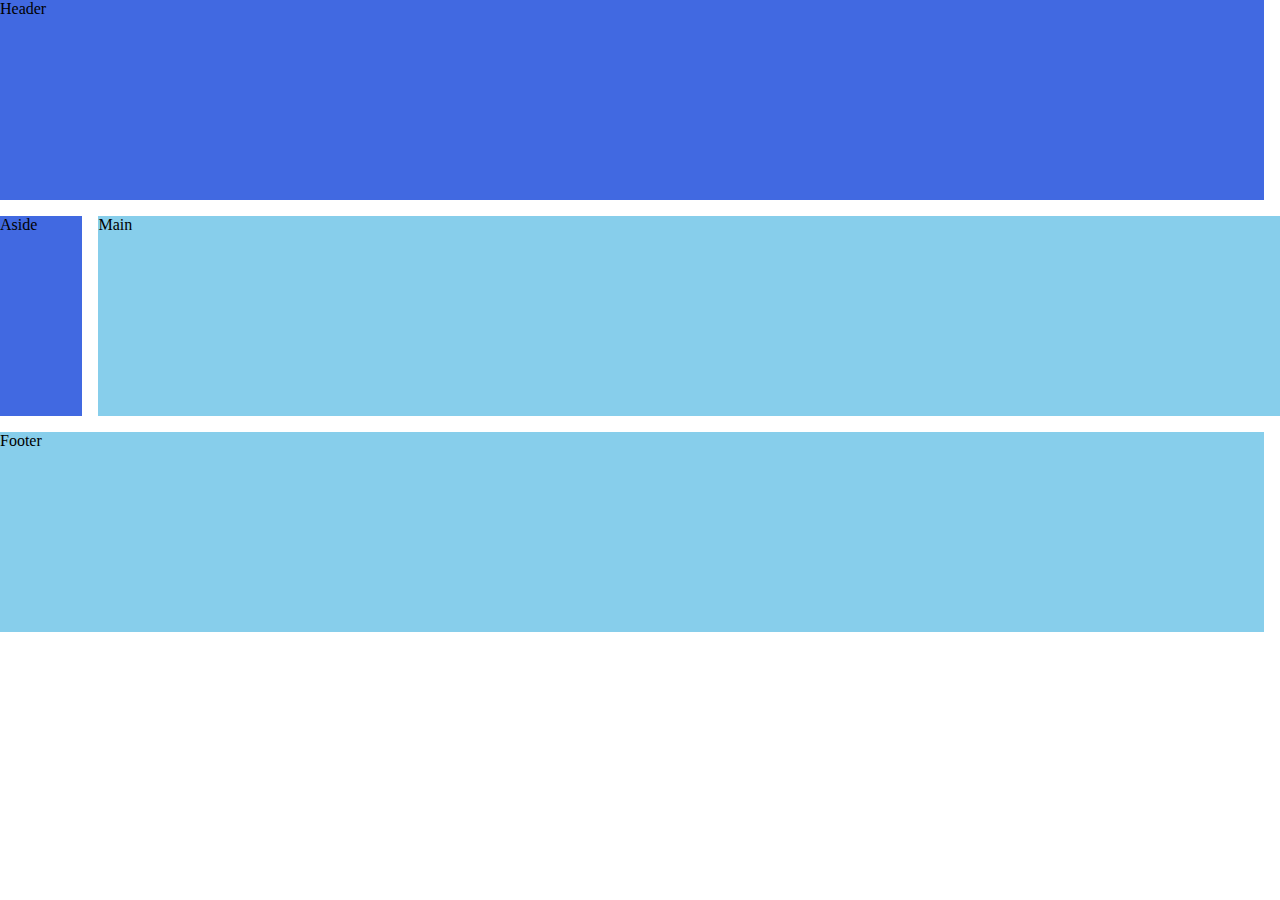
<file: index.html>
<!DOCTYPE html>
<html lang="en">
  <head>
    <meta charset="UTF-8" />
    <meta http-equiv="X-UA-Compatible" content="IE=edge" />
    <meta name="viewport" content="width=device-width, initial-scale=1.0" />
    <link rel="stylesheet" href="css/style.css" />
    <title>CSS GRID</title>
  </head>
  <body>
    <div class="wrapper">
      <header>Header</header>
      <main>Main</main>
      <aside>Aside</aside>
      <footer>Footer</footer>
    </div>
  </body>
</html>
</file>
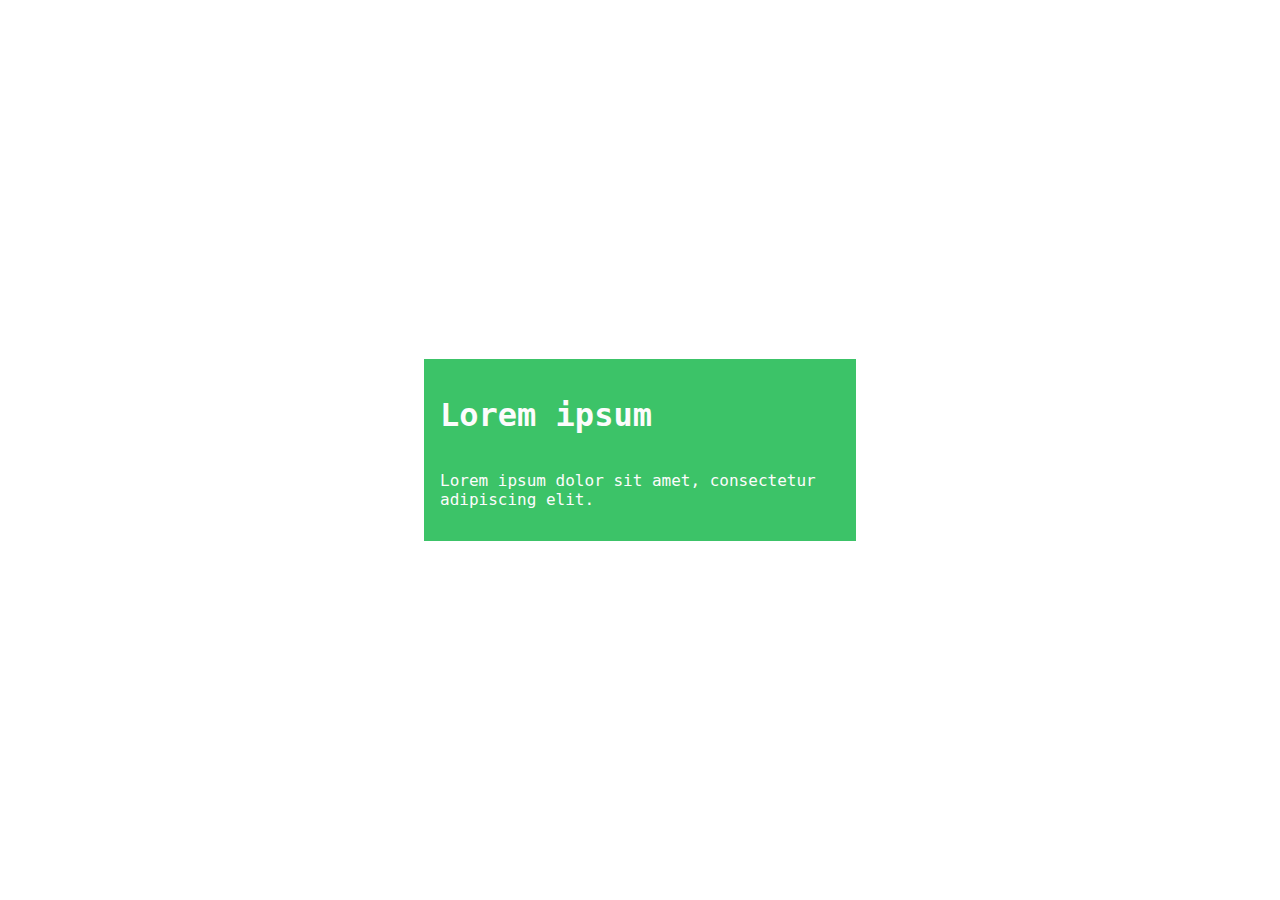
<file: clamor-pelo-clamp.html>
<!DOCTYPE html>
<html lang="en">
  <head>
    <meta charset="UTF-8" />
    <meta http-equiv="X-UA-Compatible" content="IE=edge" />
    <meta name="viewport" content="width=Grade ao Centro, initial-scale=1.0" />
    <link rel="stylesheet" href="./css/clamor-pelo-clamp.css" />
    <title>Grid Santo Graal</title>
  </head>
  <body>
    <div class="parent">
      <div class="card green">
        <h1>Lorem ipsum</h1>
        <p>Lorem ipsum dolor sit amet, consectetur adipiscing elit.</p>
      </div>
    </div>
  </body>
</html>
</file>
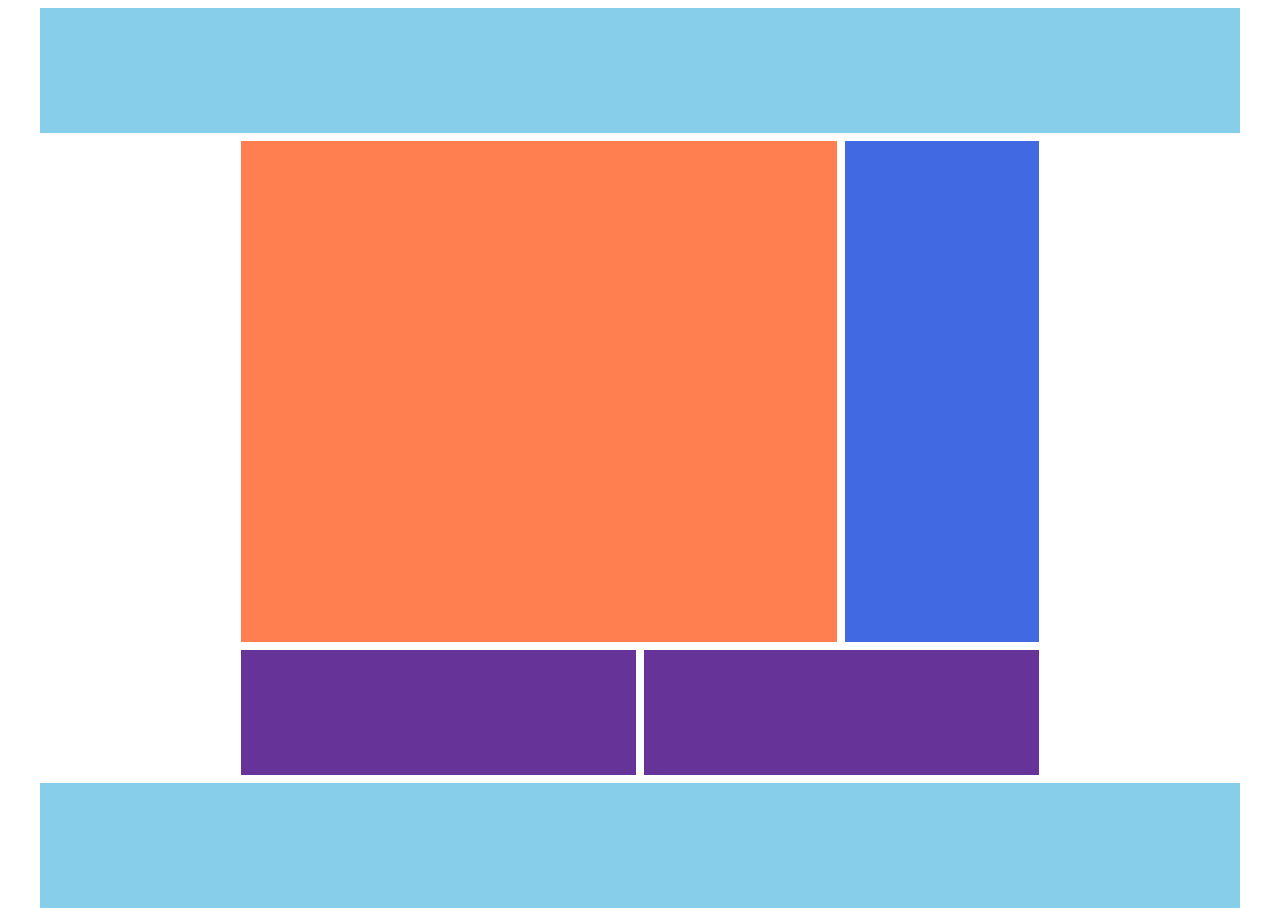
<file: exemplo-01.html>
<html lang="pt-br">
  <head>
    <meta charset="utf-8" />
    <meta name="viewport" content="width=device-width, initial-scale=1.0" />
    <meta http-equiv="X-UA-Compatible" content="ie=edge" />
    <link rel="stylesheet" href="./css//exemplo-01.css" />
    <title>Curso "CSS Grid": Pr&aacute;tica 1</title>
  </head>

  <body>
    <div class="l-wrapper">
      <header class="l-header"></header>
      <main class="l-main"></main>
      <aside class="l-sidebar"></aside>
      <aside class="l-aside-main"></aside>
      <aside class="l-aside-sec"></aside>
      <footer class="l-footer"></footer>
    </div>
  </body>
</html>
</file>
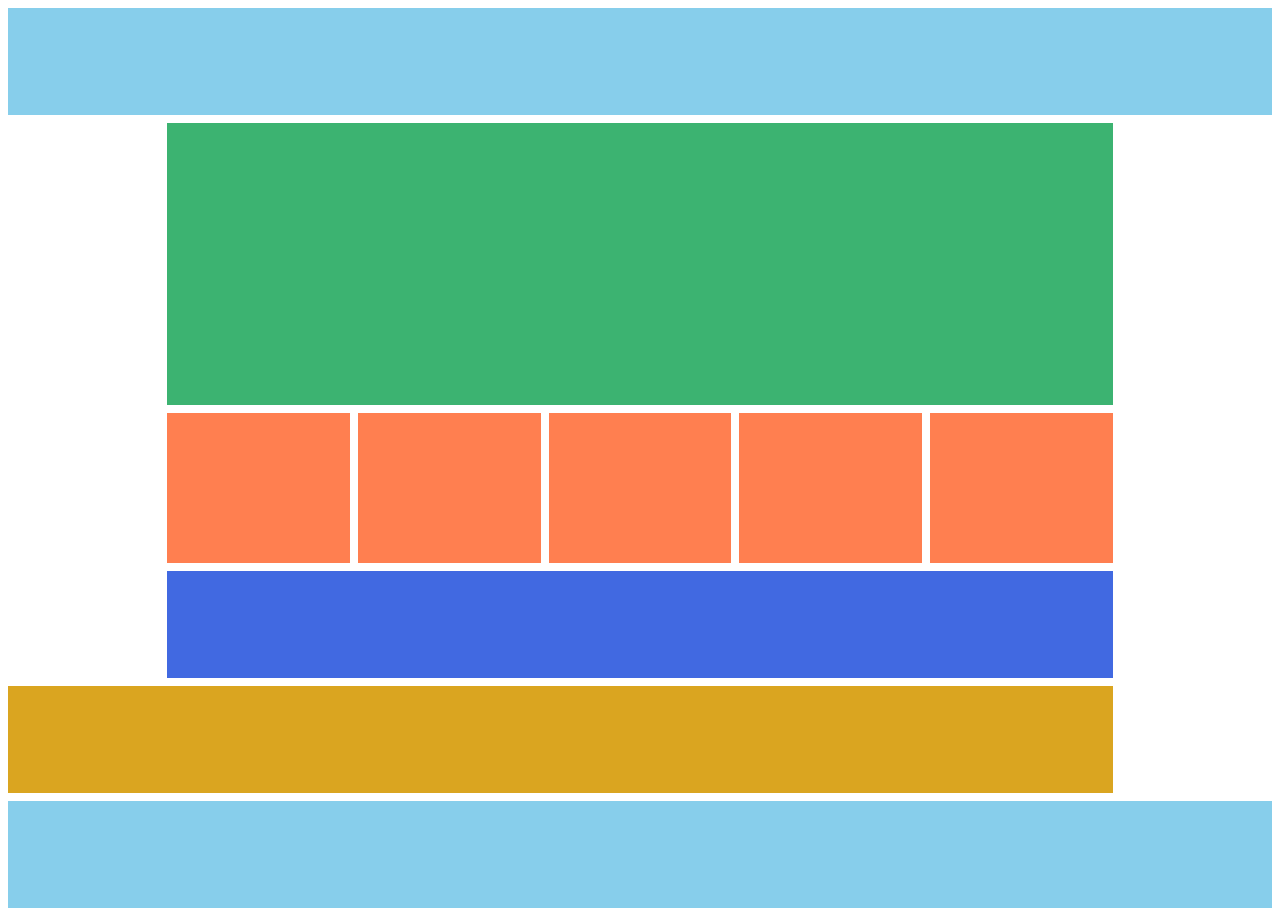
<file: exemplo-02.html>
<html lang="pt-br">
  <head>
    <meta charset="utf-8" />
    <meta name="viewport" content="width=device-width, initial-scale=1.0" />
    <meta http-equiv="X-UA-Compatible" content="ie=edge" />
    <link rel="stylesheet" href="./css//exemplo-02.css" />
    <title>Curso "CSS Grid": Pr&aacute;tica 2</title>
  </head>

  <body>
    <main class="l-wrapper">
      <header class="l-header u-grid-full"></header>

      <div class="l-hero"></div>

      <section class="l-highlights">
        <article class="c-highlight"></article>
        <article class="c-highlight"></article>
        <article class="c-highlight"></article>
        <article class="c-highlight"></article>
        <article class="c-highlight"></article>
      </section>

      <main class="l-main-content"></main>

      <aside class="l-aside u-expand-left"></aside>

      <footer class="l-footer u-grid-full"></footer>
    </main>
  </body>
</html>
</file>
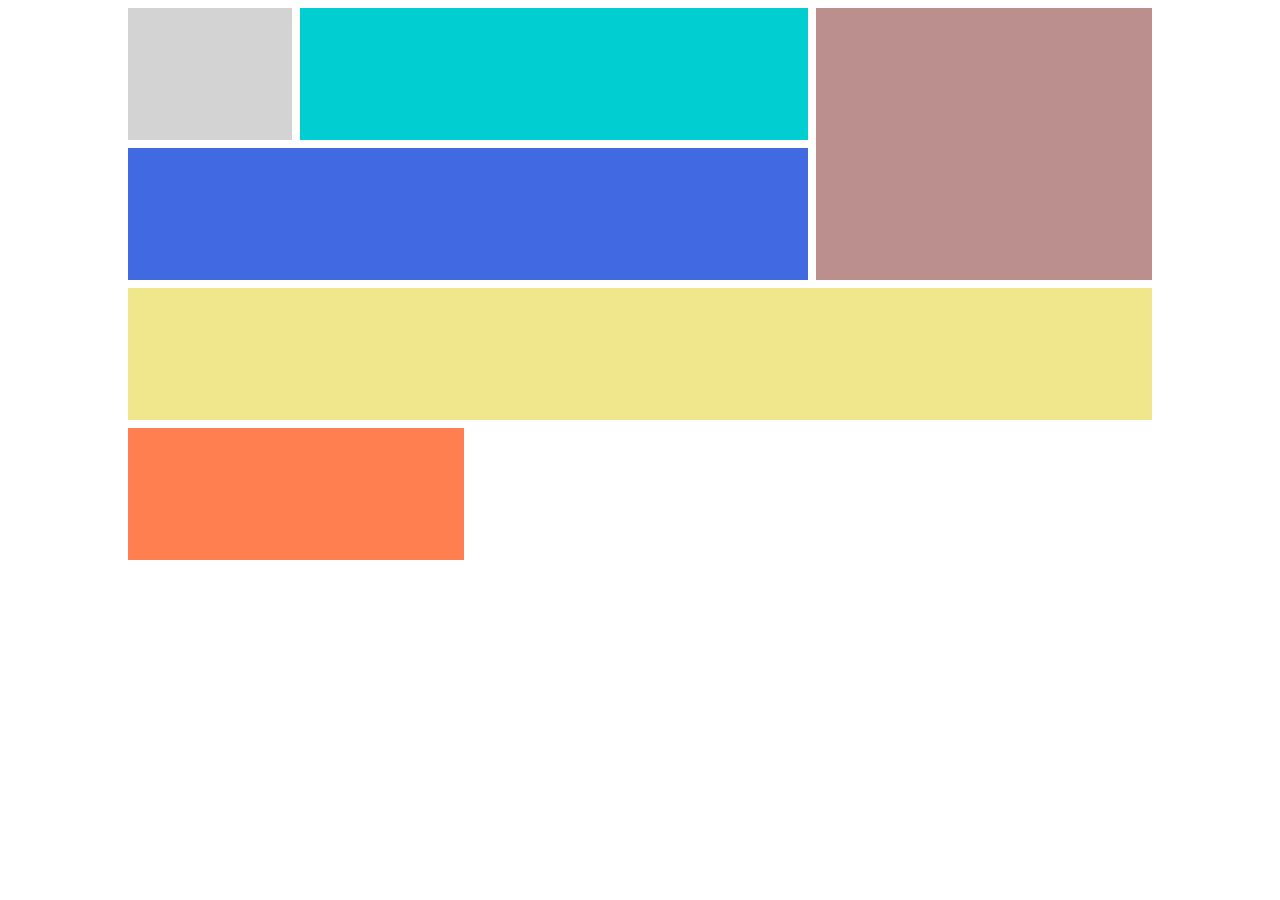
<file: exemplo-03.html>
<html lang="pt-br">
  <head>
    <meta charset="utf-8" />
    <meta name="viewport" content="width=device-width, initial-scale=1.0" />
    <meta http-equiv="X-UA-Compatible" content="ie=edge" />
    <link rel="stylesheet" href="./css//exemplo-03.css" />
    <title>Curso "CSS Grid": Pr&aacute;tica 3</title>
  </head>

  <body>
    <article class="l-article">
      <header class="l-article__title"></header>

      <aside class="l-article__meta"></aside>

      <section class="l-article__copy1"></section>

      <section class="l-article__copy2"></section>

      <figure class="l-article__media"></figure>

      <aside class="l-article__aside"></aside>
    </article>
  </body>
</html>
</file>
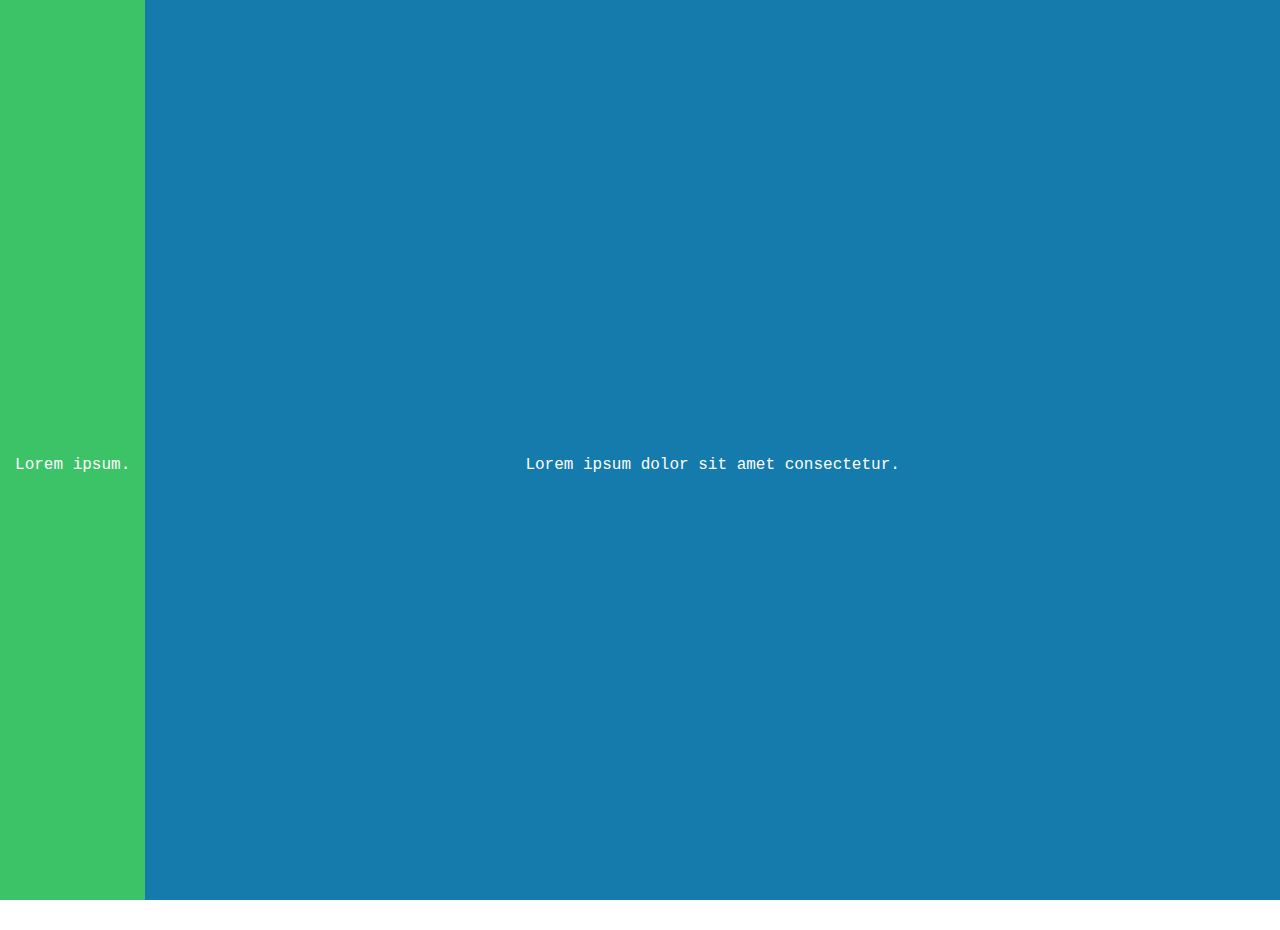
<file: flex-grow-9999.html>
<!DOCTYPE html>
<html lang="en">
  <head>
    <meta charset="UTF-8" />
    <meta http-equiv="X-UA-Compatible" content="IE=edge" />
    <meta name="viewport" content="width=Grade ao Centro, initial-scale=1.0" />
    <link rel="stylesheet" href="./css/flex-grow-9999.css" />
    <title>Grid Santo Graal</title>
  </head>
  <body>
    <div class="parent">
      <div class="section green">Lorem ipsum.</div>

      <div class="section blue">Lorem ipsum dolor sit amet consectetur.</div>
    </div>
  </body>
</html>
</file>
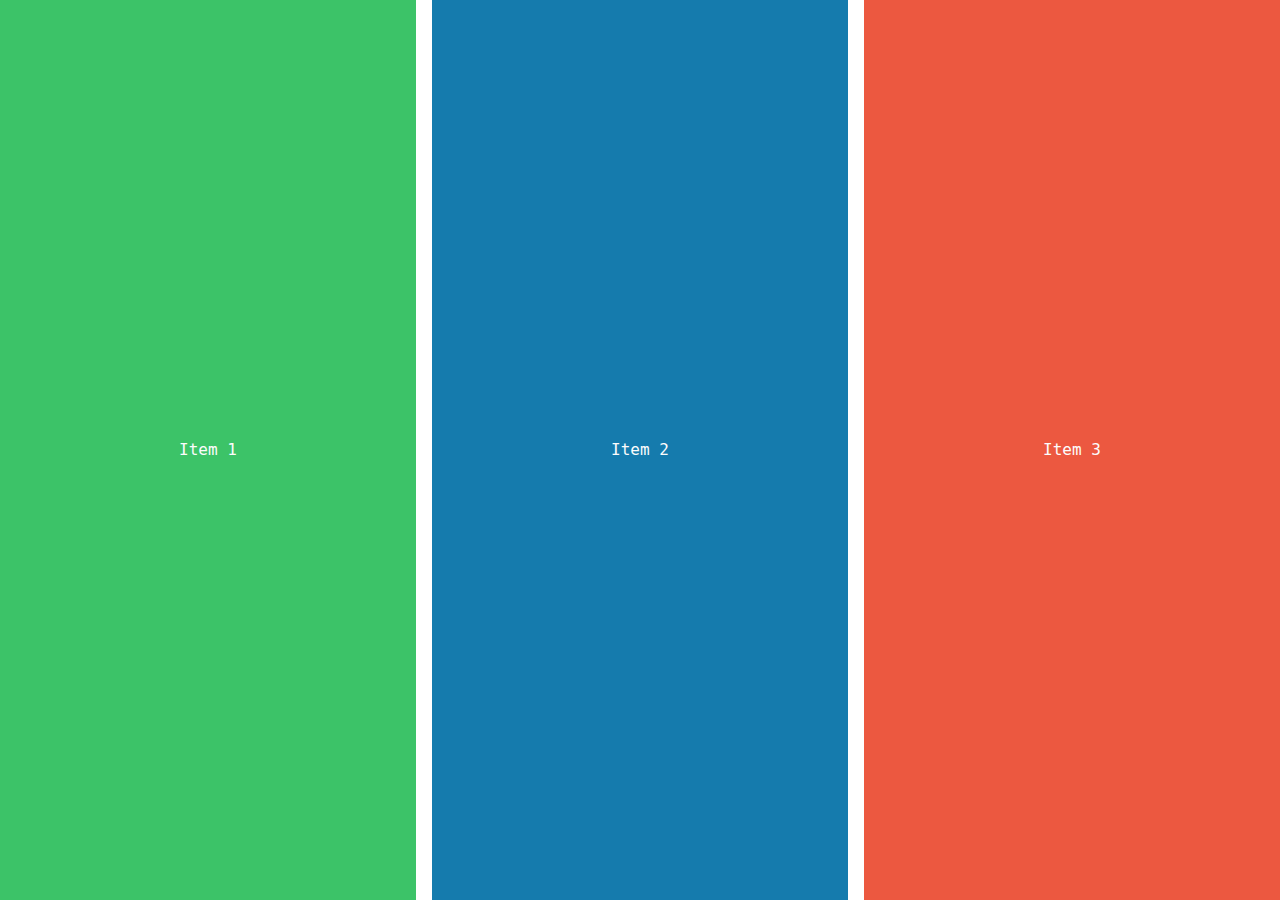
<file: grid-flex-flexivel.html>
<!DOCTYPE html>
<html lang="en">
  <head>
    <meta charset="UTF-8" />
    <meta http-equiv="X-UA-Compatible" content="IE=edge" />
    <meta name="viewport" content="width=Grade ao Centro, initial-scale=1.0" />
    <link rel="stylesheet" href="./css/grid-flex-flexivel.css" />
    <title>Grid flex flexível</title>
  </head>
  <body>
    <section class="parent">
      <article class="section green">Item 1</article>
      <article class="section blue">Item 2</article>
      <article class="section red">Item 3</article>
    </section>
  </body>
</html>
</file>
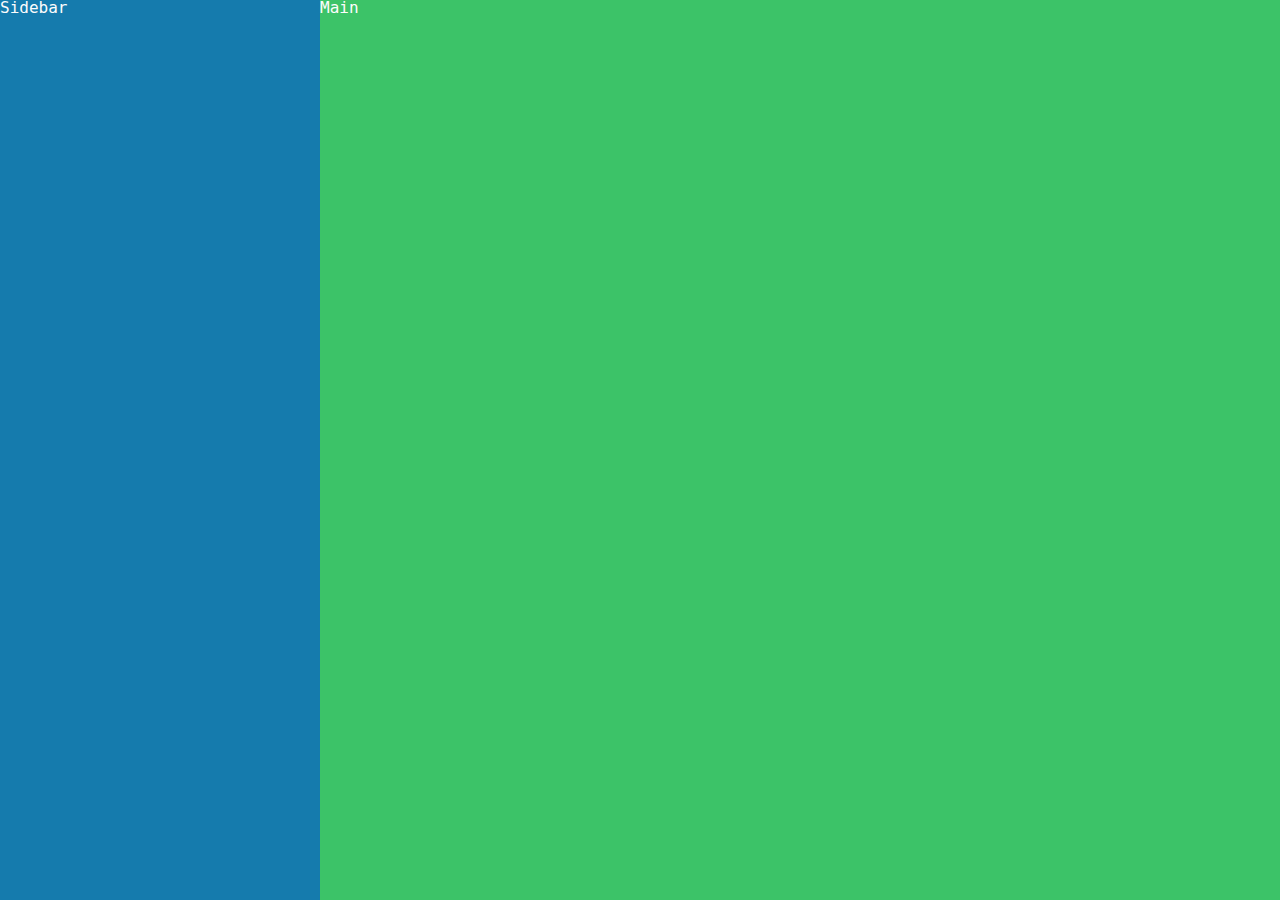
<file: padrao-lateral.html>
<!DOCTYPE html>
<html lang="en">
  <head>
    <meta charset="UTF-8" />
    <meta http-equiv="X-UA-Compatible" content="IE=edge" />
    <meta name="viewport" content="width=Grade ao Centro, initial-scale=1.0" />
    <link rel="stylesheet" href="./css/padrao-lateral.css" />
    <title>Grid Center</title>
  </head>
  <body>
    <div class="parent">
      <div class="section blue" contenteditable>Sidebar</div>

      <div class="section green" contenteditable>Main</div>
    </div>
  </body>
</html>
</file>
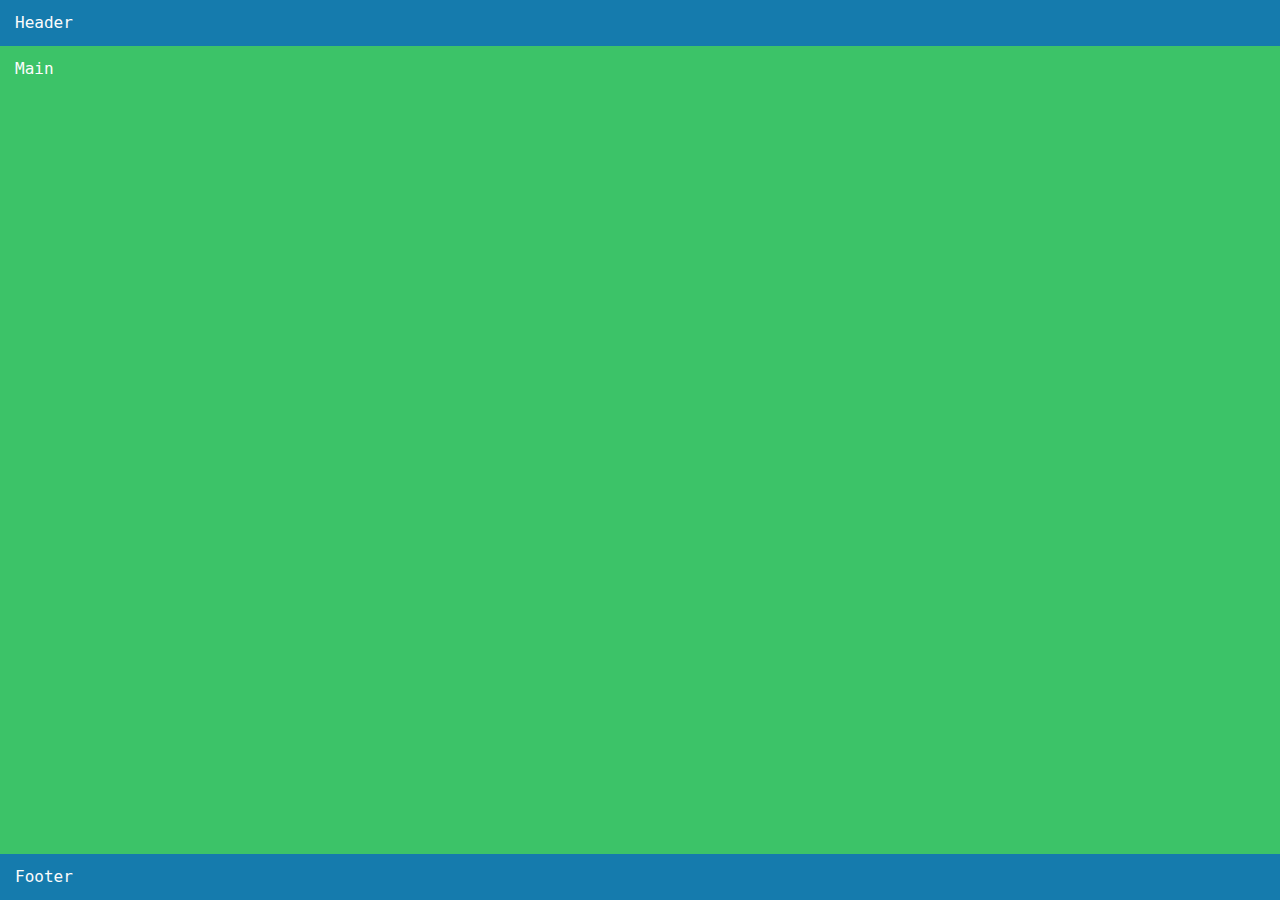
<file: padrao-maciota.html>
<!DOCTYPE html>
<html lang="en">
  <head>
    <meta charset="UTF-8" />
    <meta http-equiv="X-UA-Compatible" content="IE=edge" />
    <meta name="viewport" content="width=Grade ao Centro, initial-scale=1.0" />
    <link rel="stylesheet" href="./css/padrao-maciola.css" />
    <title>Grid Center</title>
  </head>
  <body>
    <div class="parent">
      <header class="section blue" contenteditable>Header</header>

      <main class="section green" contenteditable>Main</main>

      <footer class="section blue" contenteditable>Footer</footer>
    </div>
  </body>
</html>
</file>
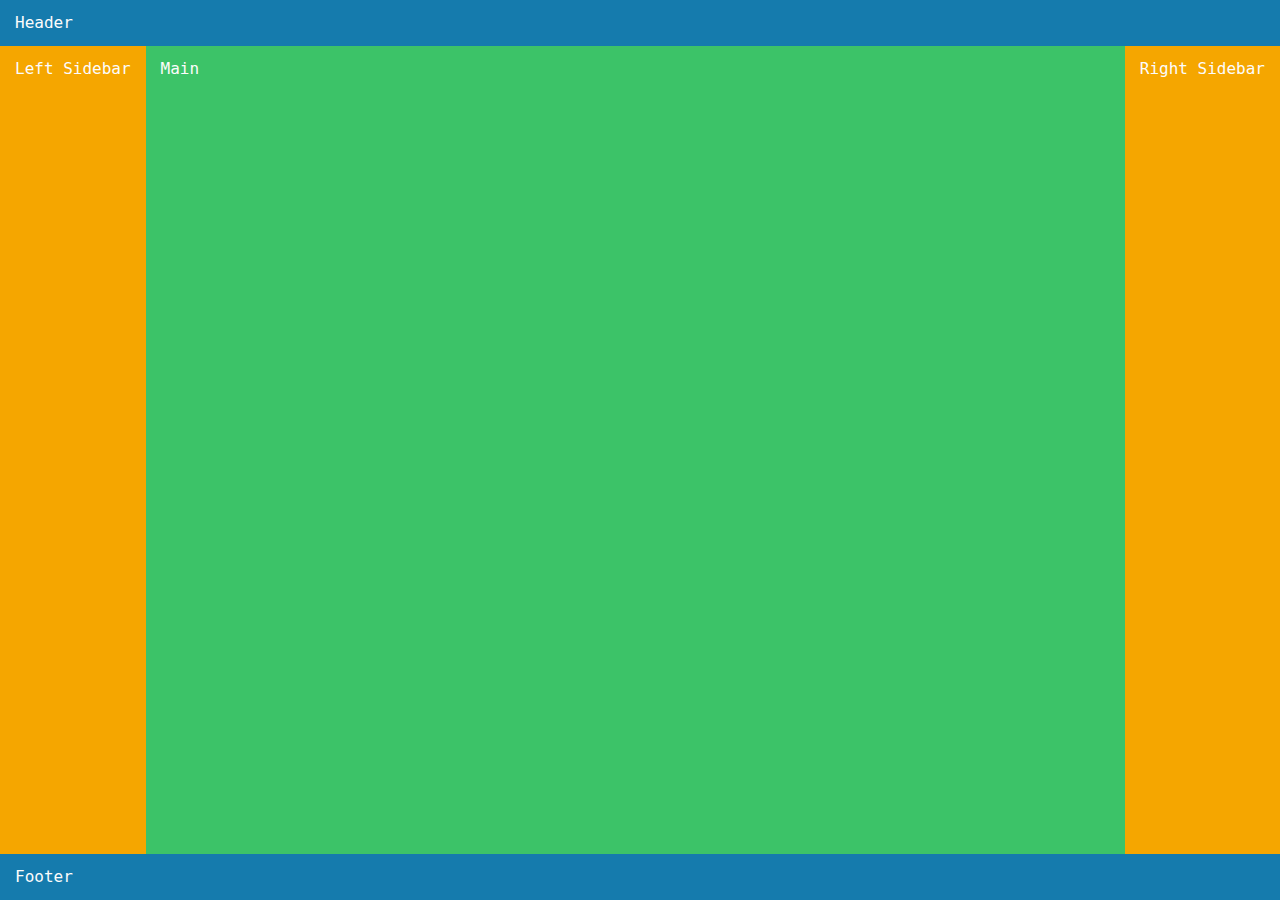
<file: padrao-santo-graal.html>
<!DOCTYPE html>
<html lang="en">
  <head>
    <meta charset="UTF-8" />
    <meta http-equiv="X-UA-Compatible" content="IE=edge" />
    <meta name="viewport" content="width=Grade ao Centro, initial-scale=1.0" />
    <link rel="stylesheet" href="./css/padrao-santo-graal.css" />
    <title>Grid Santo Graal</title>
  </head>
  <body>
    <div class="parent">
      <header class="section blue" contenteditable>Header</header>

      <div class="section yellow left" contenteditable>Left Sidebar</div>

      <main class="section green" contenteditable>Main</main>

      <div class="section yellow right" contenteditable>Right Sidebar</div>

      <footer class="section blue" contenteditable>Footer</footer>
    </div>
  </body>
</html>
</file>
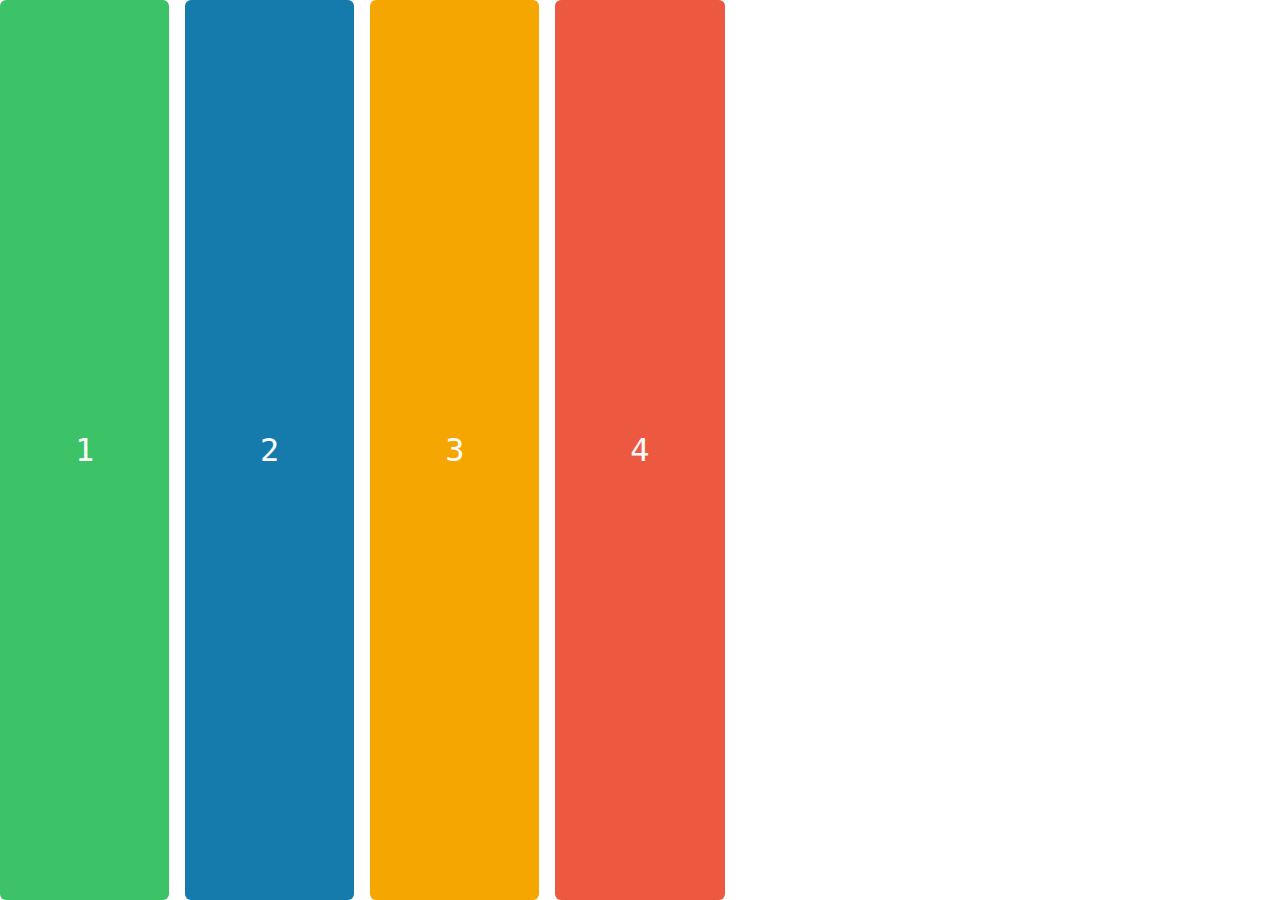
<file: repeat-auto-fill-minmax.html>
<!DOCTYPE html>
<html lang="en">
  <head>
    <meta charset="UTF-8" />
    <meta http-equiv="X-UA-Compatible" content="IE=edge" />
    <meta name="viewport" content="width=Grade ao Centro, initial-scale=1.0" />
    <link rel="stylesheet" href="./css/repeat-auto-fill-minmax.css" />
    <title>Grid Santo Graal</title>
  </head>
  <body>
    <div class="parent">
      <div class="box green">1</div>
      <div class="box blue">2</div>
      <div class="box yellow">3</div>
      <div class="box red">4</div>
    </div>
  </body>
</html>
</file>
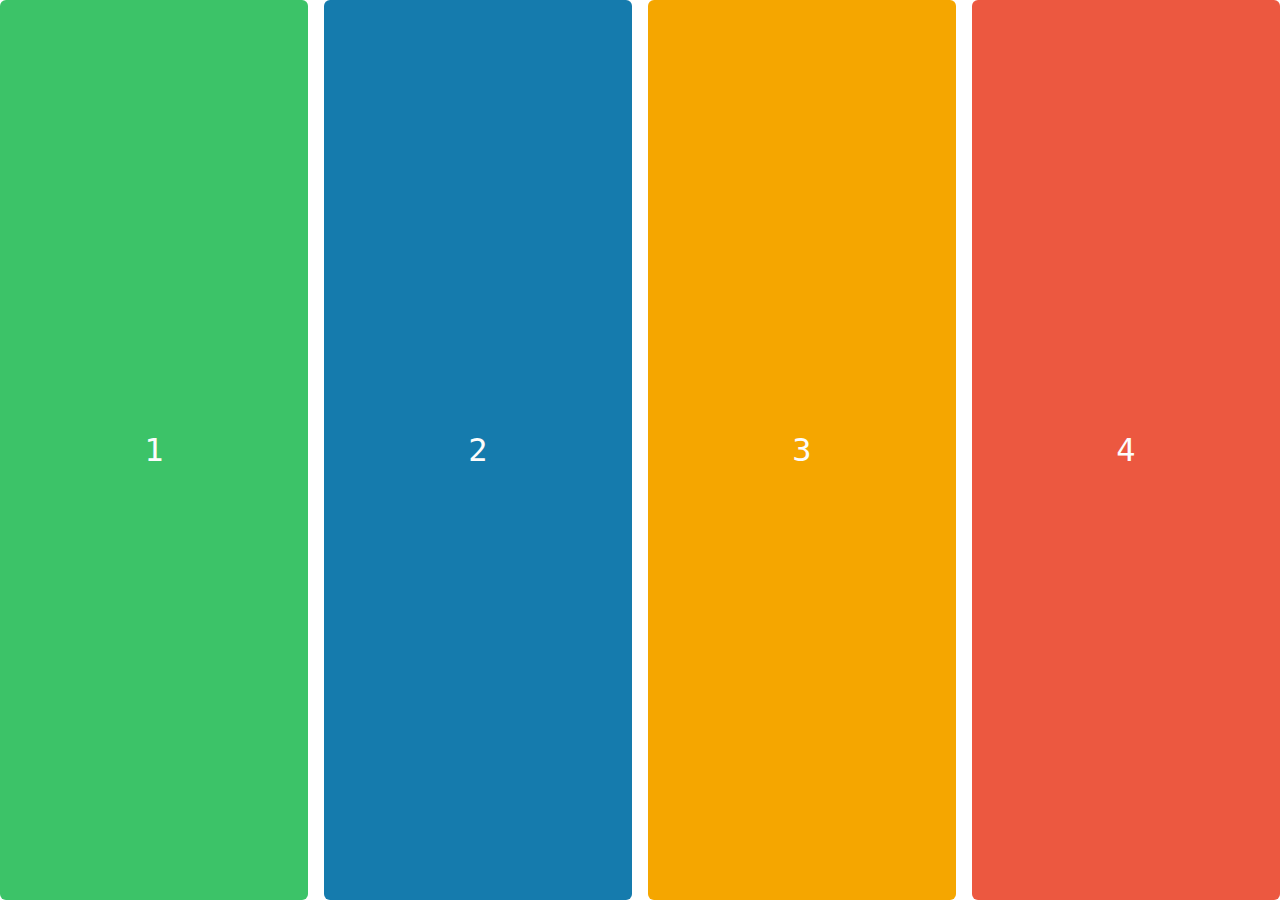
<file: repeat-auto-fit-minmax.html>
<!DOCTYPE html>
<html lang="en">
  <head>
    <meta charset="UTF-8" />
    <meta http-equiv="X-UA-Compatible" content="IE=edge" />
    <meta name="viewport" content="width=Grade ao Centro, initial-scale=1.0" />
    <link rel="stylesheet" href="./css/repeat-auto-fit-minmax.css" />
    <title>Grid Santo Graal</title>
  </head>
  <body>
    <div class="parent">
      <div class="box green">1</div>
      <div class="box blue">2</div>
      <div class="box yellow">3</div>
      <div class="box red">4</div>
    </div>
  </body>
</html>
</file>
<file: css/style.css>
* {
  padding: 0;
  margin: 0;
}

@media (min-width: 768px) {
  .wrapper {
  display: grid;
  grid-template-columns: [site-start] 1fr [content-start] repeat(12, 1fr) [site-end];
  grid-template-rows: [site-top] 200px [content-top] 200px [content-bottom] 200px [site-bottom];
  /* grid-template-columns: repeat(auto-fit, 160px); */
  /* grid-template-columns: repeat(auto-fill, 160px); */
  /* grid-template-columns: repeat(4, 1fr); */
  grid-auto-rows: 200px;
  /* grid-template-rows: repeat(3, minmax(100px, auto)); */
  grid-gap: 1rem;
  
  /* grid-template-areas: 
    "aside header header header"
    "aside main main main"
    "aside footer footer footer"
  ; */

  /* @media (min-width: 768px) {
    grid-template-columns: 5, 1fr;
  } */
  /* align-items: center; */
  /* justify-items: center; */
  /* grid-template-columns: 1fr 1fr 1fr; */
  /* grid-template-columns: minmax(200px, 40%) 200px 200px; */
  /* grid-template-columns: repeat(3, auto); */
  /* grid-template-columns: repeat(3, 200px) 10%; */
  /* grid-template-columns: 200px 200px 200px; */
  /* grid-template-rows: 200px 200px 200px; */
  /* grid-column-gap: 1rem;
  grid-row-gap: 1rem; */
  /* grid-auto-rows: 200px; */
  /* place-items: end end; */
}
}

header,
footer {
  /* grid-column: site-start / site-end; */
  grid-column: site;
}

main {
  grid-column: content;
}

aside {
  grid-column: site-start / content-start;
  grid-row: content-top / content-bottom;
}

.wrapper * {background-color: royalblue;}

.wrapper *:nth-child(even) {background: skyblue;}

/* header {
  grid-area: header;
}

main {
  grid-area: main;
}

aside {
  grid-area: aside;
}

footer {
  grid-area: footer;
} */

/*
.wrapper > div:nth-child(1) {
  /* grid-row-start: 1;
  /* grid-row-end: 3; 
  grid-column: 1 / 3;
  grid-row: 1 / 3;
}

.wrapper > div:nth-child(2) {
  grid-column: 2 / 4;
  grid-row: 2 / 4;
}

.wrapper > div:nth-child(3) {
  grid-column: 3 / 5;
  grid-row: 3 / 5;
}

.wrapper > div:nth-child(4) {
  grid-column: 4 / 5;
  grid-row: 4 / 5;
}

/* .wrapper > div:nth-child(2) {
  grid-column: 1;
} */

/* .wrapper > div:nth-child(3) {
  grid-column: 2 / 5;
  @media (min-width: 768px) {
    grid-template-columns: 2 / 5;
  }
} */

/* .wrapper > div:nth-child(1) {
  grid-column: 1 / -1;
  height: 400px;
}  */







/*.wrapper div:nth-child(2) {
  /* align-self: center;
  justify-self: center; */
  /* place-items: center normal; */
  /* place-items: start auto; */
  /* place-items: end normal; */
  /* place-items: center center; */
  /* place-items: self-start auto; */
  /* place-items: self-end normal; 
}*/

/*.wrapper div:nth-child(1) {
  grid-column-start: 1;
  grid-column-end: 3; */
  /* grid-column: 1 / 4; */
  /* grid-column: 1 / -1; */
  /* grid-column: 1 / span 2; 
}*/
</file>
<file: css/clamor-pelo-clamp.css>
html, 
body {
  box-sizing: border-box;
    color: #fcfcfc;
    font-family: Consolas, Monaco, 'Ubuntu Mono', monospace;
    height: 100%;
    width: 100%;
    margin: 0;
    overflow: hidden;
    padding: 0;
}

.parent {
  display: grid;
  place-items: center;
}

.card {
  display: flex;
  flex-direction: column;
  padding: 1rem;
  width: clamp(200px, 50%, 400px);
}

.parent {
    width: 100%;
    height: 100%;
}

.blue {
    background-color: #157bad;
}

.green {
    background-color: #3cc368;
}

.yellow {
    background-color: #f5a600;
}

.red {
    background-color: #ec5840;
}
</file>
<file: css/exemplo-01.css>
.l-wrapper {
    display: grid;
    grid-gap: .5rem;
    grid-template-columns: 1fr;
    grid-template-areas: 
        "header"
        "main"
        "aside-main"
        "sidebar"
        "aside-sec"
        "footer"
    ;
    height: 100vh;
    margin: 0 auto;
    max-width: 1200px; /* total width: comment this */
}

@media (min-width: 48em) { /* 768px */
    .l-wrapper {
        grid-template-columns: repeat(6, 1fr); /* total width: 1fr repeat(4, minmax(auto, 200px)) 1fr */
        grid-template-rows: .5fr 2fr .5fr .5fr;
        grid-template-areas:
            "header header     header     header    header    header"
            ".      main       main       main      sidebar   .     "
            ".      aside-main aside-main aside-sec aside-sec .     "
            "footer footer     footer     footer    footer    footer"
        ;
    }
}

.l-header {
    background-color: skyblue;
    grid-area: header;
}

.l-main {
    background-color: coral;
    grid-area: main;
}

.l-sidebar {
    background-color: royalblue;
    grid-area: sidebar;
}

.l-aside-main {
    background-color: rebeccapurple;
    grid-area: aside-main;
}

.l-aside-sec {
    background-color: rebeccapurple;
    grid-area: aside-sec;
}

.l-footer {
    background-color: skyblue;
    grid-area: footer;
}
</file>
<file: css/exemplo-02.css>
@media (min-width: 48em) { /* 768px */
    .l-wrapper {
        display: grid;
        grid-auto-rows: 1fr;
        grid-gap: .5rem;
        grid-template-columns: [full-start] 1fr [container-start] repeat(6, 1fr) [container-end] 1fr [full-end];
        height: 100vh;
    }
}

.l-wrapper > * {    
    padding: 1rem;
    margin: .5rem 0;
}

@media (min-width: 48em) { /* 768px */
    .l-wrapper > * {
        grid-column: container;
        margin: 0;
    }
}

.l-header {
    background-color: skyblue;
    margin-top: 0;
}

.l-hero {
    background-color: mediumseagreen;
    height: 250px;
}

.l-highlights {
    display: grid;
    grid-gap: .5rem;
    padding: 0;
}

@media (min-width: 48em) { /* 768px */
    .l-highlights {
        grid-template-columns: repeat(auto-fit, minmax(150px, 1fr));
        grid-auto-rows: 150px;
    }
}

.c-highlight {
    background-color: coral;
    min-height: 100px;
}

.l-main-content {
    background-color: royalblue;
}

.l-aside {
    background-color: goldenrod;
    padding: 0;
}

.l-footer {
    background-color: skyblue;
    margin-bottom: 0;
}

.u-grid-full {
    grid-column: full;
}

.u-expand-left {
    grid-column: full / container;
}
</file>
<file: css/exemplo-03.css>
.l-article__title {
    background-color: darkturquoise;
    grid-area: title;
}

.l-article__meta {
    background-color: lightgray;
    grid-area: meta;
}

.l-article__copy1 {
    background-color: royalblue;
    grid-area: copy1;
}

.l-article__copy2 {
    background-color: rosybrown;
    grid-area: copy2;
}

.l-article__media {
    background-color: khaki;
    grid-area: media;
    margin: 0;
}

.l-article__aside {
    background-color: coral;
    grid-area: aside;
}

.l-article {
    display: grid;
    grid-gap: .5rem;
    grid-template-columns: repeat(6, 1fr);
    grid-template-areas: 
        "title  title   title   title   title   title"
        "meta   meta    meta    meta    meta    meta "
        "copy1  copy1   copy1   copy1   copy1   copy1"
        "copy2  copy2   copy2   copy2   copy2   copy2"
        "media  media   media   media   media   media"
        "aside  aside   aside   aside   aside   aside"
    ;
    margin: 0 auto;
    max-width: 1024px;
}

@media screen and (min-width: 30em) { /* 480px */
    .l-article {
        grid-template-areas:
            "meta   meta    title   title   title   title"
            "copy1  copy1   copy1   copy1   copy1   copy1"
            "copy2  copy2   copy2   copy2   copy2   copy2"
            "media  media   media   media   media   aside" 
        ;
    }
}

@media screen and (min-width: 60em) { /* 960px */
    .l-article {
        grid-template-areas:
            "meta   title   title   title   copy2   copy2"
            "copy1  copy1   copy1   copy1   copy2   copy2"
            "copy1  copy1   copy1   copy1   copy2   copy2"
            "media  media   media   media   media   media"
            "aside  aside   .       .       .       .    "
        ;
  }
}

.l-article > * {
    min-height: 100px;
    padding: 1rem;
}
</file>
<file: css/flex-grow-9999.css>
html, 
body {
  box-sizing: border-box;
    color: #fcfcfc;
    font-family: Consolas, Monaco, 'Ubuntu Mono', monospace;
    height: 100%;
    width: 100%;
    margin: 0;
    overflow: hidden;
    padding: 0;
}

.parent {
  display: grid;
  grid-template-columns: repeat(12, 1fr);
}

.parent {
  display: flex;
  flex-wrap: wrap;
  width: 100%;
  height: 100%;
}

.green {
  flex-grow: 1;
}

.blue {
  flex-grow: 9999;
  height: 100%;
}

.section {
    display: grid;
    place-content: center;
    text-align: center;
}

.section, .box {
    line-height: 1;
    padding: 15px;
}

.span-12 {
  grid-column: 1 / span 12;
}

.span-6 {
  grid-column: 1 / span 6;
}

.span-4 {
  grid-column: 4 / span 4;
}

.span-2 {
  grid-column: 3 / span 2;
}

.blue {
    background-color: #157bad;
}

.green {
    background-color: #3cc368;
}

.yellow {
    background-color: #f5a600;
}

.red {
    background-color: #ec5840;
}
</file>
<file: css/grid-flex-flexivel.css>
html, 
body {
  box-sizing: border-box;
    color: #fcfcfc;
    font-family: Consolas, Monaco, 'Ubuntu Mono', monospace;
    height: 100%;
    width: 100%;
    margin: 0;
    overflow: hidden;
    padding: 0;
}

.parent {
  display: flex;
  flex-wrap: wrap;
  gap: 1rem;
   height: 100%;
    width: 100%;
}

.parent > * {
  flex: 1 1 150px;
}


.section {
    display: grid;
    place-content: center;
    text-align: center;
}

.section, .box {
    line-height: 1;
    padding: 15px;
}


.blue {
    background-color: #157bad;
}

.green {
    background-color: #3cc368;
}

.yellow {
    background-color: #f5a600;
}

.red {
    background-color: #ec5840;
}
</file>
<file: css/padrao-lateral.css>
html, 
body {
  box-sizing: border-box;
    color: #fcfcfc;
    font-family: Consolas, Monaco, 'Ubuntu Mono', monospace;
    height: 100%;
    width: 100%;
    margin: 0;
    overflow: hidden;
    padding: 0;
}

.parent {
    display: grid;
    grid-template-columns: minmax(150px, 25%) 1fr;
    height: 100%;
}


.section .box {
    padding: 1rem;
}

.section {
  line-height: 1;
}

.blue {
    background-color: #157bad;
}

.green {
    background-color: #3cc368;
}
</file>
<file: css/padrao-maciola.css>
html, 
body {
  box-sizing: border-box;
    color: #fcfcfc;
    font-family: Consolas, Monaco, 'Ubuntu Mono', monospace;
    height: 100%;
    width: 100%;
    margin: 0;
    overflow: hidden;
    padding: 0;
}

.parent {
  display: grid;
  grid-template-rows: auto 1fr auto;
  height: 100%;
  width: 100%;
}


.section, .box {
    line-height: 1;
    padding: 15px;
}

.blue {
    background-color: #157bad;
}

.green {
    background-color: #3cc368;
}
</file>
<file: css/padrao-santo-graal.css>
html, 
body {
  box-sizing: border-box;
    color: #fcfcfc;
    font-family: Consolas, Monaco, 'Ubuntu Mono', monospace;
    height: 100%;
    width: 100%;
    margin: 0;
    overflow: hidden;
    padding: 0;
}

.parent {
  display: grid;
  grid-template: auto 1fr auto / auto 1fr auto;
  height: 100%;
  width: 100%;
}

header {
  grid-column: 1 / 4;
}

.left {
  grid-column: 1 / 2;
}

main {
  grid-column: 2 / 3;
}

.right {
  grid-column: 3 / 4;
}

footer {
  grid-column: 1 / 4;
}


.section, .box {
    line-height: 1;
    padding: 15px;
}

.blue {
    background-color: #157bad;
}

.green {
    background-color: #3cc368;
}

.yellow {
    background-color: #f5a600;
}
</file>
<file: css/repeat-auto-fill-minmax.css>
html, 
body {
  box-sizing: border-box;
    color: #fcfcfc;
    font-family: Consolas, Monaco, 'Ubuntu Mono', monospace;
    height: 100%;
    width: 100%;
    margin: 0;
    overflow: hidden;
    padding: 0;
}

.parent {
  display: grid;
  grid-gap: 1rem;
  grid-template-columns:
    repeat(auto-fill, minmax(150px, 1fr));
}

.parent {
    width: 100%;
    height: 100%;
}

.box {
    border-radius: 6px;
    display: grid;
    font-size: 2rem;
    place-content: center;
}

.section, .box {
    line-height: 1;
    padding: 15px;
}

.blue {
    background-color: #157bad;
}

.green {
    background-color: #3cc368;
}

.yellow {
    background-color: #f5a600;
}

.red {
    background-color: #ec5840;
}
</file>
<file: css/repeat-auto-fit-minmax.css>
html, 
body {
  box-sizing: border-box;
    color: #fcfcfc;
    font-family: Consolas, Monaco, 'Ubuntu Mono', monospace;
    height: 100%;
    width: 100%;
    margin: 0;
    overflow: hidden;
    padding: 0;
}

.parent {
  display: grid;
  grid-gap: 1rem;
  grid-template-columns:
  repeat(auto-fit, minmax(150px, 1fr));
}

.parent {
    width: 100%;
    height: 100%;
}

.box {
    border-radius: 6px;
    display: grid;
    font-size: 2rem;
    place-content: center;
}

.section, .box {
    line-height: 1;
    padding: 15px;
}

.blue {
    background-color: #157bad;
}

.green {
    background-color: #3cc368;
}

.yellow {
    background-color: #f5a600;
}

.red {
    background-color: #ec5840;
}
</file>
